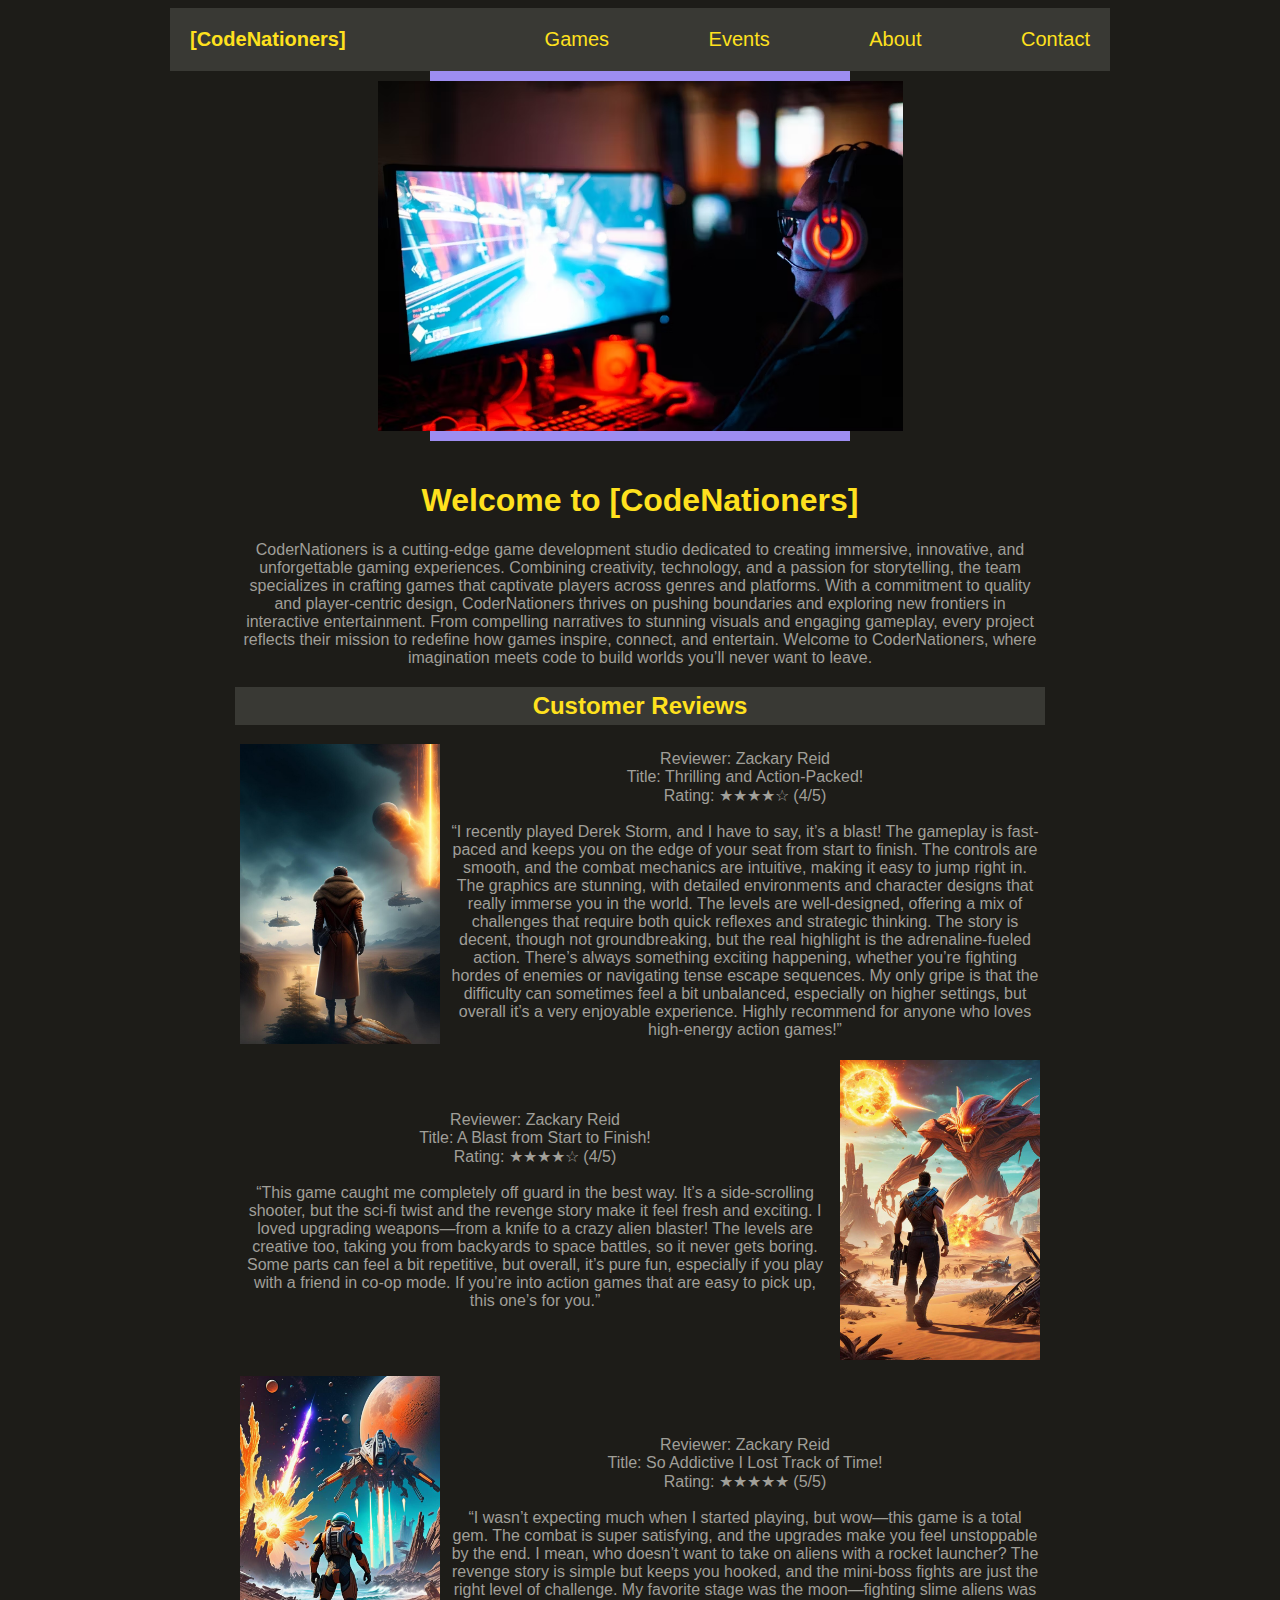
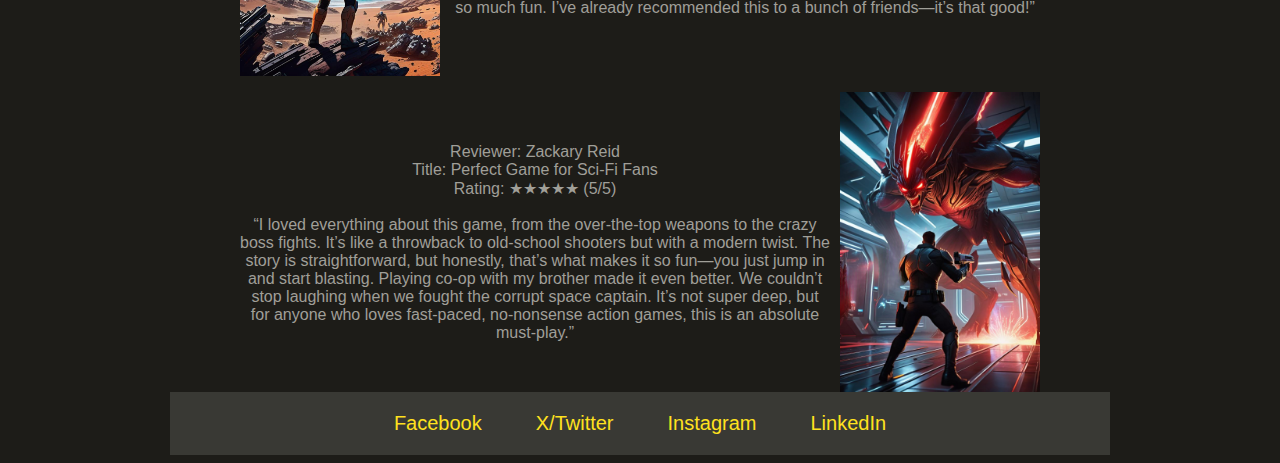
<file: index.html>
<!DOCTYPE html>
<html lang="en">

<head>
    <meta charset="UTF-8">
    <meta name="viewport" content="width=device-width, initial-scale=1.0">
    <title>Image with Shadow</title>
    <link rel="stylesheet" href="style.css">
</head>

<body>
    <div id="navbar">
        <a class="title" href="#">[CodeNationers]</a>
        <a class="page" href="games.html">Games</a>
        <a class="page" href="events.html">Events</a>
        <a class="page" href="about.html">About</a>
        <a class="page" href="contact.html">Contact</a>
    </div>
    <div class="picrow">
        <div class="picdev">
                <img src="dev.avif" alt="Dev playtesting his game">
        </div>
    </div>
    <h1>
        Welcome to [CodeNationers]
    </h1>
    <p>CoderNationers is a cutting-edge game development studio dedicated to creating immersive, innovative, and unforgettable gaming experiences. Combining creativity, technology, and a passion for storytelling, the team specializes in crafting games that captivate players across genres and platforms. With a commitment to quality and player-centric design, CoderNationers thrives on pushing boundaries and exploring new frontiers in interactive entertainment. From compelling narratives to stunning visuals and engaging gameplay, every project reflects their mission to redefine how games inspire, connect, and entertain. Welcome to CoderNationers, where imagination meets code to build worlds you’ll never want to leave.</p>
        <h2>Customer Reviews</h2>
    <div id="review">
        <img src="derek-storm.jpg" alt="derek storm poster">
        <p>Reviewer: Zackary Reid<br>
        Title: Thrilling and Action-Packed!<br>
        Rating: ★★★★☆ (4/5)<br>
        <br>
        <q>I recently played Derek Storm, and I have to say, it’s a blast! The gameplay is fast-paced and keeps you on the edge of your seat from start to finish. The controls are smooth, and the combat mechanics are intuitive, making it easy to jump right in.
        The graphics are stunning, with detailed environments and character designs that really immerse you in the world. The levels are well-designed, offering a mix of challenges that require both quick reflexes and strategic thinking.
        The story is decent, though not groundbreaking, but the real highlight is the adrenaline-fueled action. There’s always something exciting happening, whether you’re fighting hordes of enemies or navigating tense escape sequences.
        My only gripe is that the difficulty can sometimes feel a bit unbalanced, especially on higher settings, but overall it’s a very enjoyable experience. Highly recommend for anyone who loves high-energy action games!</q>
        </p>
    </div>
    <p></p>
    <div id="review">
        
        <p>Reviewer: Zackary Reid<br>
        Title: A Blast from Start to Finish!<br>
        Rating: ★★★★☆ (4/5)<br>
        <br>
        <q>This game caught me completely off guard in the best way. It’s a side-scrolling shooter, but the sci-fi twist and the revenge story make it feel fresh and exciting. I loved upgrading weapons—from a knife to a crazy alien blaster! The levels are creative too, taking you from backyards to space battles, so it never gets boring. Some parts can feel a bit repetitive, but overall, it’s pure fun, especially if you play with a friend in co-op mode. If you’re into action games that are easy to pick up, this one’s for you.</q>
        </p>
        <img src="Review2.jpeg" alt="derek storm poster">
    </div>
    <p></p>
    <div id="review">
        <img src="Review3.jpeg" alt="derek storm poster">
        <p>Reviewer: Zackary Reid<br>
        Title: So Addictive I Lost Track of Time!<br>
        Rating: ★★★★★ (5/5)<br>
        <br>
        <q>I wasn’t expecting much when I started playing, but wow—this game is a total gem. The combat is super satisfying, and the upgrades make you feel unstoppable by the end. I mean, who doesn’t want to take on aliens with a rocket launcher? The revenge story is simple but keeps you hooked, and the mini-boss fights are just the right level of challenge. My favorite stage was the moon—fighting slime aliens was so much fun. I’ve already recommended this to a bunch of friends—it’s that good!</q>
        </p>
    </div>
    <p></p>
    <div id="review">
        <p>Reviewer: Zackary Reid<br>
        Title: Perfect Game for Sci-Fi Fans<br>
        Rating: ★★★★★ (5/5)<br>
        <br>
        <q>I loved everything about this game, from the over-the-top weapons to the crazy boss fights. It’s like a throwback to old-school shooters but with a modern twist. The story is straightforward, but honestly, that’s what makes it so fun—you just jump in and start blasting. Playing co-op with my brother made it even better. We couldn’t stop laughing when we fought the corrupt space captain. It’s not super deep, but for anyone who loves fast-paced, no-nonsense action games, this is an absolute must-play.</q>
        </p>        
        <img src="Review4.png" alt="derek storm poster">
    </div>
    <div id="Footer">
        <a href="#">Facebook</a>
        <a href="#">X/Twitter</a>
        <a href="#">Instagram</a>
        <a href="#">LinkedIn</a>
    </div>

</body>

</html>
</file>
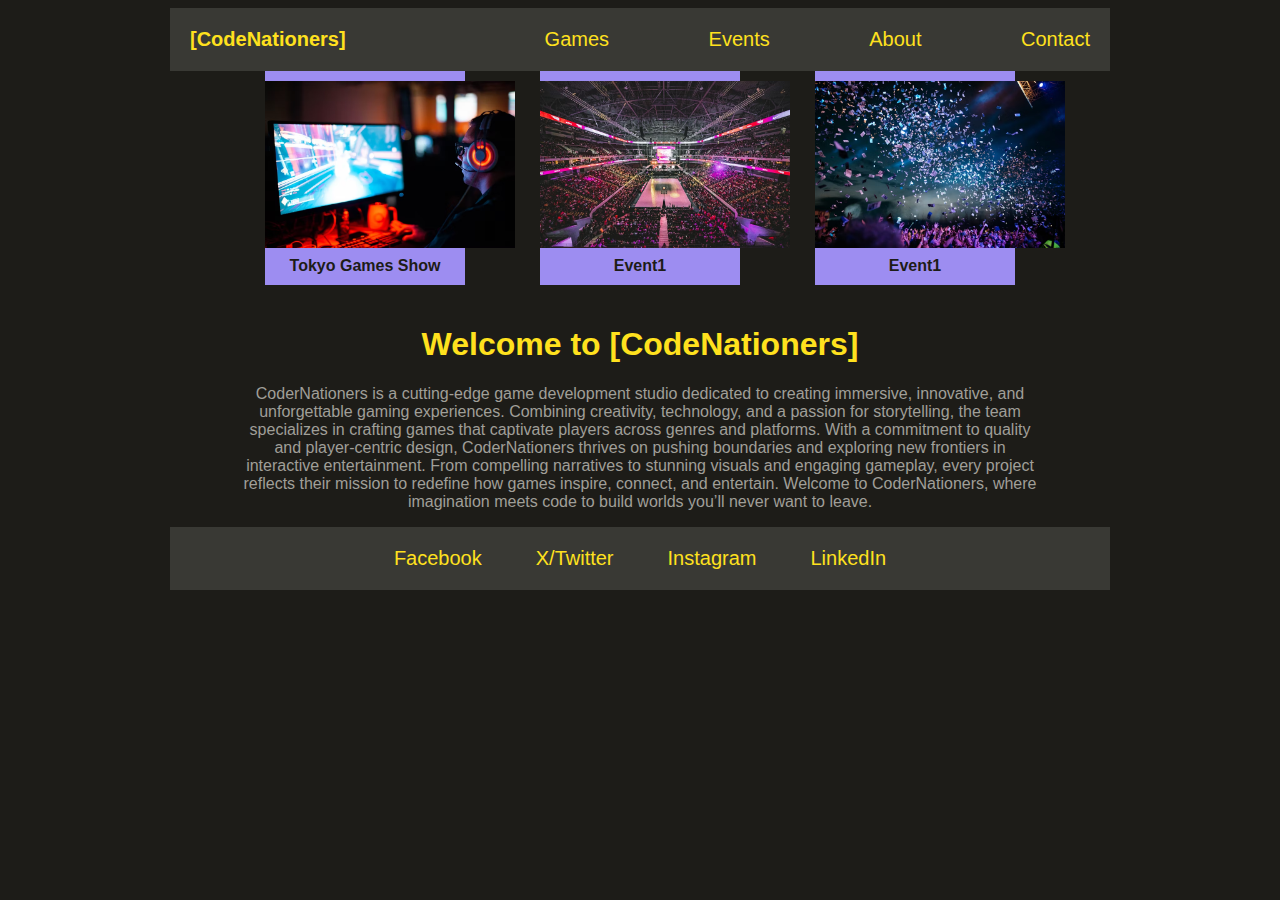
<file: about.html>
<!DOCTYPE html>
<html lang="en">

<head>
    <meta charset="UTF-8">
    <meta name="viewport" content="width=device-width, initial-scale=1.0">
    <title>Image with Shadow</title>
    <link rel="stylesheet" href="style.css">
</head>

<body>
    <div id="navbar">
        <a class="title" href="index.html">[CodeNationers]</a>
        <a class="page" href="games.html">Games</a>
        <a class="page" href="events.html">Events</a>
        <a class="page" href="#">About</a>
        <a class="page" href="contact.html">Contact</a>
    </div>
    <div class="picrow">
        <div class="pic">
            <img src="dev.avif" alt="Dev playtesting his game">
            <p class="pictitle">Tokyo Games Show</p>
        </div>
        <div class="pic">
            <img src="Event1.avif" alt="Event1">
            <p class="pictitle">Event1</p>
        </div>
        <div class="pic">
            <img src="Event2.avif" alt="Event2">
            <p class="pictitle">Event1</p>
        </div>
    </div>
    <h1>
        Welcome to [CodeNationers]
    </h1>
    <p>CoderNationers is a cutting-edge game development studio dedicated to creating immersive, innovative, and unforgettable gaming experiences. Combining creativity, technology, and a passion for storytelling, the team specializes in crafting games that captivate players across genres and platforms. With a commitment to quality and player-centric design, CoderNationers thrives on pushing boundaries and exploring new frontiers in interactive entertainment. From compelling narratives to stunning visuals and engaging gameplay, every project reflects their mission to redefine how games inspire, connect, and entertain. Welcome to CoderNationers, where imagination meets code to build worlds you’ll never want to leave.</p>

    <div id="Footer">
        <a href="games.html">Facebook</a>
        <a href="events.html">X/Twitter</a>
        <a href="about.html">Instagram</a>
        <a href="contact.html">LinkedIn</a>
    </div>

</body>

</html>
</file>
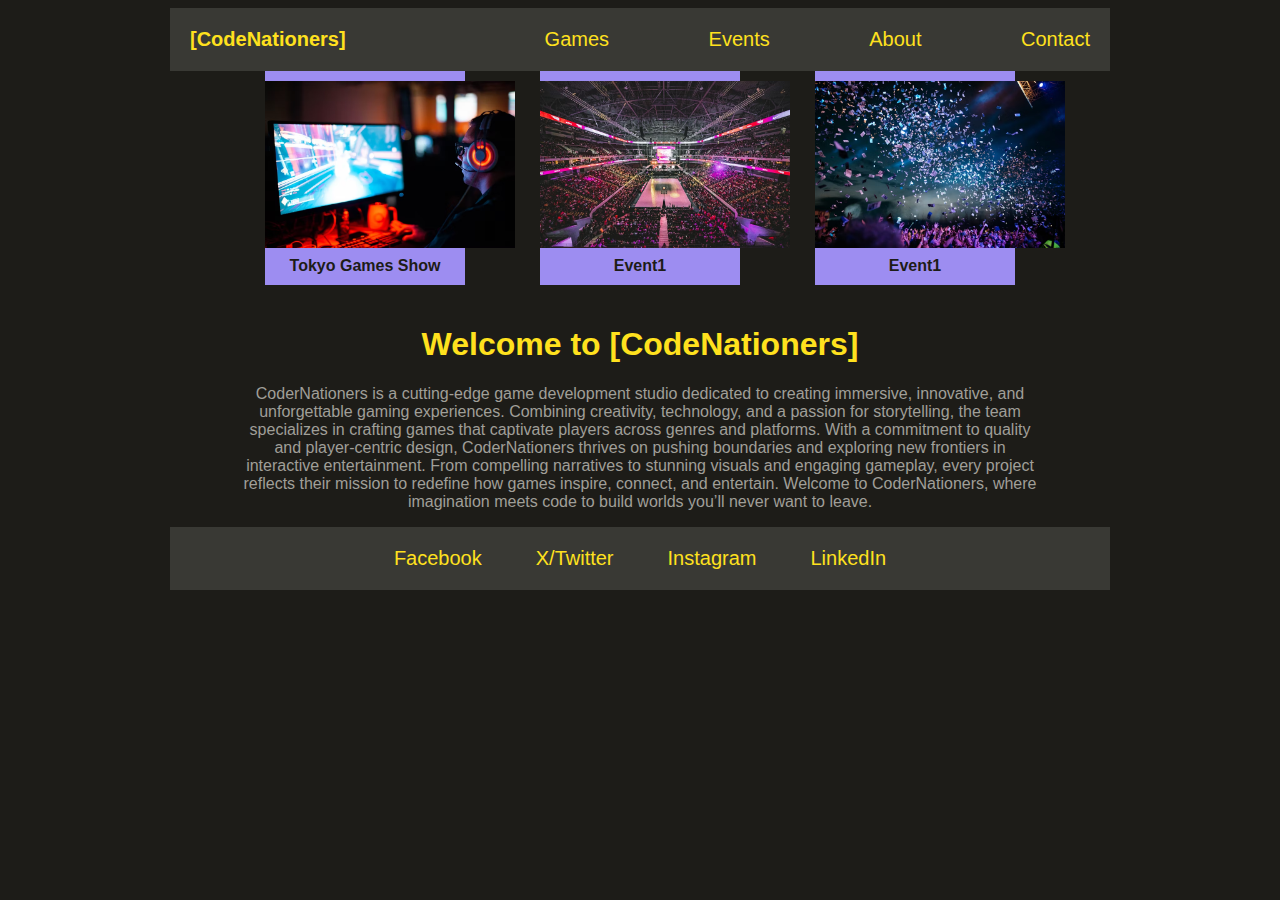
<file: contact.html>
<!DOCTYPE html>
<html lang="en">

<head>
    <meta charset="UTF-8">
    <meta name="viewport" content="width=device-width, initial-scale=1.0">
    <title>Image with Shadow</title>
    <link rel="stylesheet" href="style.css">
</head>

<body>
    <div id="navbar">
        <a class="title" href="index.html">[CodeNationers]</a>
        <a class="page" href="games.html">Games</a>
        <a class="page" href="events.html">Events</a>
        <a class="page" href="about.html">About</a>
        <a class="page" href="#">Contact</a>
    </div>
    <div class="picrow">
        <div class="pic">
            <img src="dev.avif" alt="Dev playtesting his game">
            <p class="pictitle">Tokyo Games Show</p>
        </div>
        <div class="pic">
            <img src="Event1.avif" alt="Event1">
            <p class="pictitle">Event1</p>
        </div>
        <div class="pic">
            <img src="Event2.avif" alt="Event2">
            <p class="pictitle">Event1</p>
        </div>
    </div>
    <h1>
        Welcome to [CodeNationers]
    </h1>
    <p>CoderNationers is a cutting-edge game development studio dedicated to creating immersive, innovative, and unforgettable gaming experiences. Combining creativity, technology, and a passion for storytelling, the team specializes in crafting games that captivate players across genres and platforms. With a commitment to quality and player-centric design, CoderNationers thrives on pushing boundaries and exploring new frontiers in interactive entertainment. From compelling narratives to stunning visuals and engaging gameplay, every project reflects their mission to redefine how games inspire, connect, and entertain. Welcome to CoderNationers, where imagination meets code to build worlds you’ll never want to leave.</p>

    <div id="Footer">
        <a href="games.html">Facebook</a>
        <a href="events.html">X/Twitter</a>
        <a href="about.html">Instagram</a>
        <a href="contact.html">LinkedIn</a>
    </div>

</body>

</html>
</file>
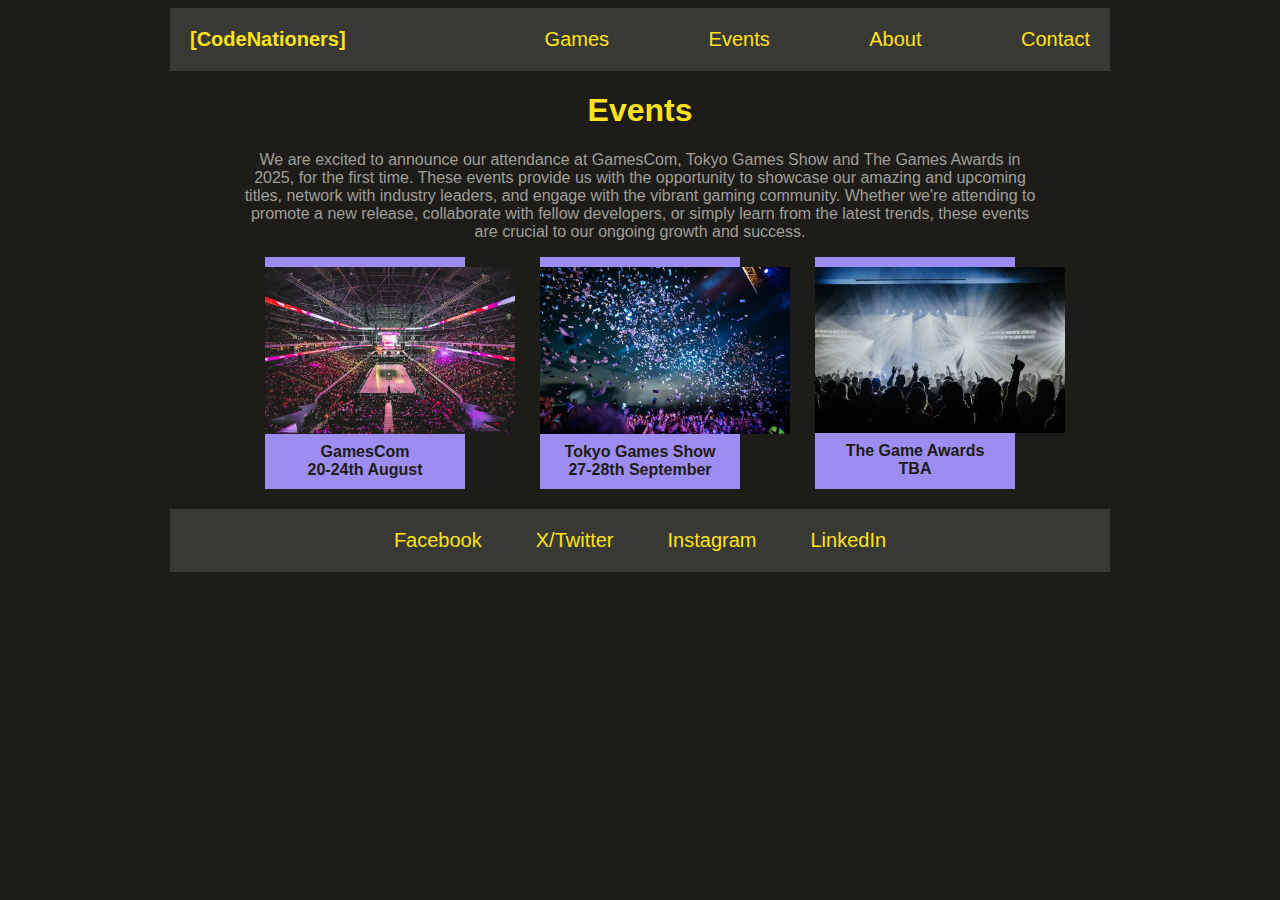
<file: events.html>
<!DOCTYPE html>
<html lang="en">

<head>
    <meta charset="UTF-8">
    <meta name="viewport" content="width=device-width, initial-scale=1.0">
    <title>Events</title>
    <link rel="stylesheet" href="style.css">
</head>

<body>
    <div id="navbar">
        <a class="title" href="index.html">[CodeNationers]</a>
        <a class="page" href="games.html">Games</a>
        <a class="page" href="#">Events</a>
        <a class="page" href="about.html">About</a>
        <a class="page" href="contact.html">Contact</a>
    </div>

    <h1>
        Events
    </h1>
    <p>We are excited to announce our attendance at GamesCom, Tokyo Games Show and The Games Awards in 2025, for the first time. These events provide us with the opportunity to showcase our amazing and upcoming titles, network with industry leaders, and engage with the vibrant gaming community. Whether we're attending to promote a new release, collaborate with fellow developers, or simply learn from the latest trends, these events are crucial to our ongoing growth and success.</p>

    <div class="picrow">
        <div class="pic">
            <img src="Event1.avif" alt="Event1">
            <p class="pictitle">GamesCom<br>20-24th August</p>
        </div>
        <div class="pic">
            <img src="Event2.avif" alt="Event2">
            <p class="pictitle">Tokyo Games Show<br>27-28th September</p>
        </div>
        <div class="pic">
            <img src="Event3.avif" alt="Event3">
            <p class="pictitle">The Game Awards<br>TBA</p>
        </div>
    </div>
    
    <div id="Footer">
        <a href="#">Facebook</a>
        <a href="#">X/Twitter</a>
        <a href="#">Instagram</a>
        <a href="#">LinkedIn</a>
    </div>

</body>

</html>
</file>
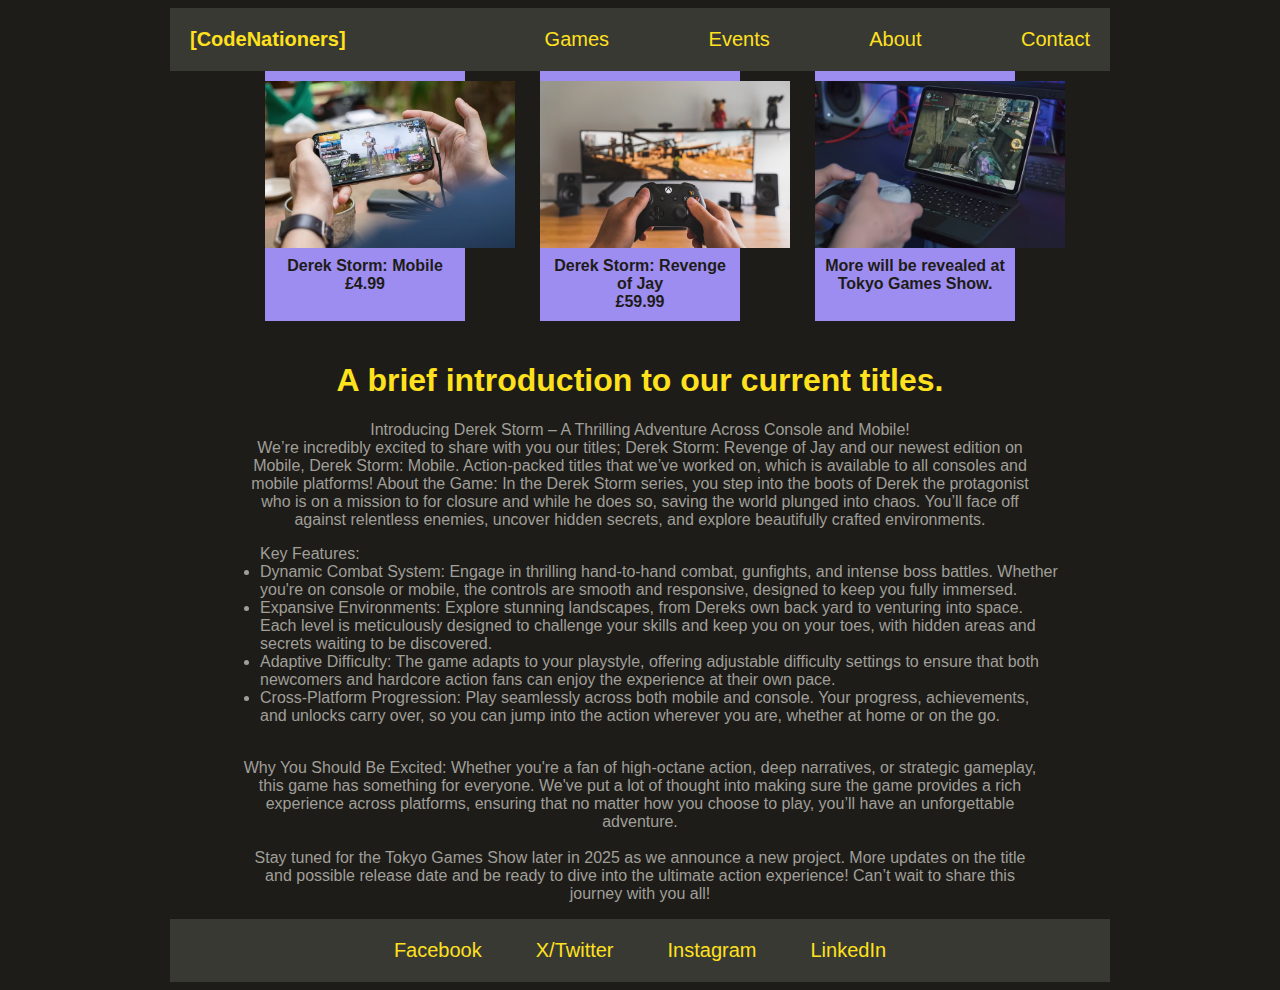
<file: games.html>
<!DOCTYPE html>
<html lang="en">

<head>
    <meta charset="UTF-8">
    <meta name="viewport" content="width=device-width, initial-scale=1.0">
    <title>Image with Shadow</title>
    <link rel="stylesheet" href="style.css">
</head>

<body>
    <div id="navbar">
        <a class="title" href="index.html">[CodeNationers]</a>
        <a class="page" href="#">Games</a>
        <a class="page" href="events.html">Events</a>
        <a class="page" href="about.html">About</a>
        <a class="page" href="contact.html">Contact</a>
    </div>
    <div class="picrow">
        <div class="pic">
            <img src="Game1.avif" alt="Derek Storm Mobile" height=167>
            <p class="pictitle">Derek Storm: Mobile<br>£4.99</p>
        </div>
        <div class="pic">
            <img src="Game2.avif" alt="Derek Storm console" height=167>
            <p class="pictitle">Derek Storm: Revenge of Jay<br>£59.99</p>
        </div>
        <div class="pic">
            <img src="game3.avif" alt="Upcoming project" height=167>
            <p class="pictitle">More will be revealed at Tokyo Games Show.</p>
        </div>
    </div>
    <h1>
        A brief introduction to our current titles.
    </h1>
    <p>Introducing Derek Storm – A Thrilling Adventure Across Console and Mobile!<br>
        We’re incredibly excited to share with you our titles; Derek Storm: Revenge of Jay and our newest edition on Mobile, Derek Storm: Mobile. Action-packed titles that we’ve worked on, which is available to all consoles and mobile platforms!
        About the Game: In the Derek Storm series, you step into the boots of Derek the protagonist who is on a mission to for closure and while he does so, saving the world plunged into chaos. You’ll face off against relentless enemies, uncover hidden secrets, and explore beautifully crafted environments.
        <ul>Key Features:<br>
            <li>Dynamic Combat System: Engage in thrilling hand-to-hand combat, gunfights, and intense boss battles. Whether you're on console or mobile, the controls are smooth and responsive, designed to keep you fully immersed.
            <li>Expansive Environments: Explore stunning landscapes, from Dereks own back yard to venturing into space. Each level is meticulously designed to challenge your skills and keep you on your toes, with hidden areas and secrets waiting to be discovered.
            <li>Adaptive Difficulty: The game adapts to your playstyle, offering adjustable difficulty settings to ensure that both newcomers and hardcore action fans can enjoy the experience at their own pace.
            <li>Cross-Platform Progression: Play seamlessly across both mobile and console. Your progress, achievements, and unlocks carry over, so you can jump into the action wherever you are, whether at home or on the go.</li><br>
            </ul>
        <p>Why You Should Be Excited: Whether you're a fan of high-octane action, deep narratives, or strategic gameplay, this game has something for everyone. We've put a lot of thought into making sure the game provides a rich experience across platforms, ensuring that no matter how you choose to play, you’ll have an unforgettable adventure.<br>
        <br>
        Stay tuned for the Tokyo Games Show later in 2025 as we announce a new project. More updates on the title and possible release date and be ready to dive into the ultimate action experience! Can’t wait to share this journey with you all!</p>
</ul>
    <div id="Footer">
        <a href="#">Facebook</a>
        <a href="#">X/Twitter</a>
        <a href="#">Instagram</a>
        <a href="#">LinkedIn</a>
    </div>

</body>

</html>
</file>
<file: style.css>
a {
    text-decoration: none;
    color: inherit;
}

#Footer{
    font-size: 20px;
    color: #FFE11E;
    background-color: #393934;
    padding: 20px;
    width: 900px;
    max-width: 90%;
    display: flex;
    justify-content: center;
    gap: 6%;
}

#navbar{
    font-size: 20px;
    color: #FFE11E;
    background-color: #393934;
    padding: 20px;
    width: 900px;
    max-width: 90%;
    display: flex;

}

.title{
    font-weight: bolder;
    margin-right: auto;
}

.page{
    margin-left: auto;
}

body{
    background-color: #1D1C18;
    font-family: Arial, Helvetica, sans-serif;
    justify-items: center;
    color:#a09f98;

}

p{
    width: 800px;
    text-align: center;
    max-width: 90%;
}

.picrow{
    display: flex;
    flex-wrap: wrap;
    justify-content: center;
    gap: 75px;
    padding: 0px 30px 20px 30px;
}

.pic {
    color: #1d1c18;
    font-size: 16px;
    background-color: #9D8DF1;
    width: 200px;
    padding-top: 10px;
    padding-bottom: 5px;
    font-weight: bold;
    justify-items: center;
}

.pictitle{
    margin: 5px;
}

.pic img {
    width: 250px;
    object-fit: cover;
}

.picdev {
    color: #1d1c18;
    font-size: 20px;
    background-color: #9D8DF1;
    max-width: 600px;
    width: 70%;
    padding-top: 10px;
    padding-bottom: 10px;
    font-weight: bold;
}

.picdev img {
    max-width: 125%;
    display: flex;
    justify-self: center;
}

h1{
    color: #FFE11E;
}

h2 {
    color: #FFE11E;
    background-color: #393934;
    width: 800px;
    max-width: 90%;
    text-align: center;
    padding: 5px;
}

#review {
    display: flex;
    flex-wrap: wrap;
    width: 800px;
    max-width: 90%;
    justify-content: center;
    gap: 10px;
    align-items: center;
}

#review p{
    margin: 0;
    width: 590px;
}

#review img {
    width: 200px;
}

ul{
    width: 800px;
    max-width: 90%;
}
</file>
